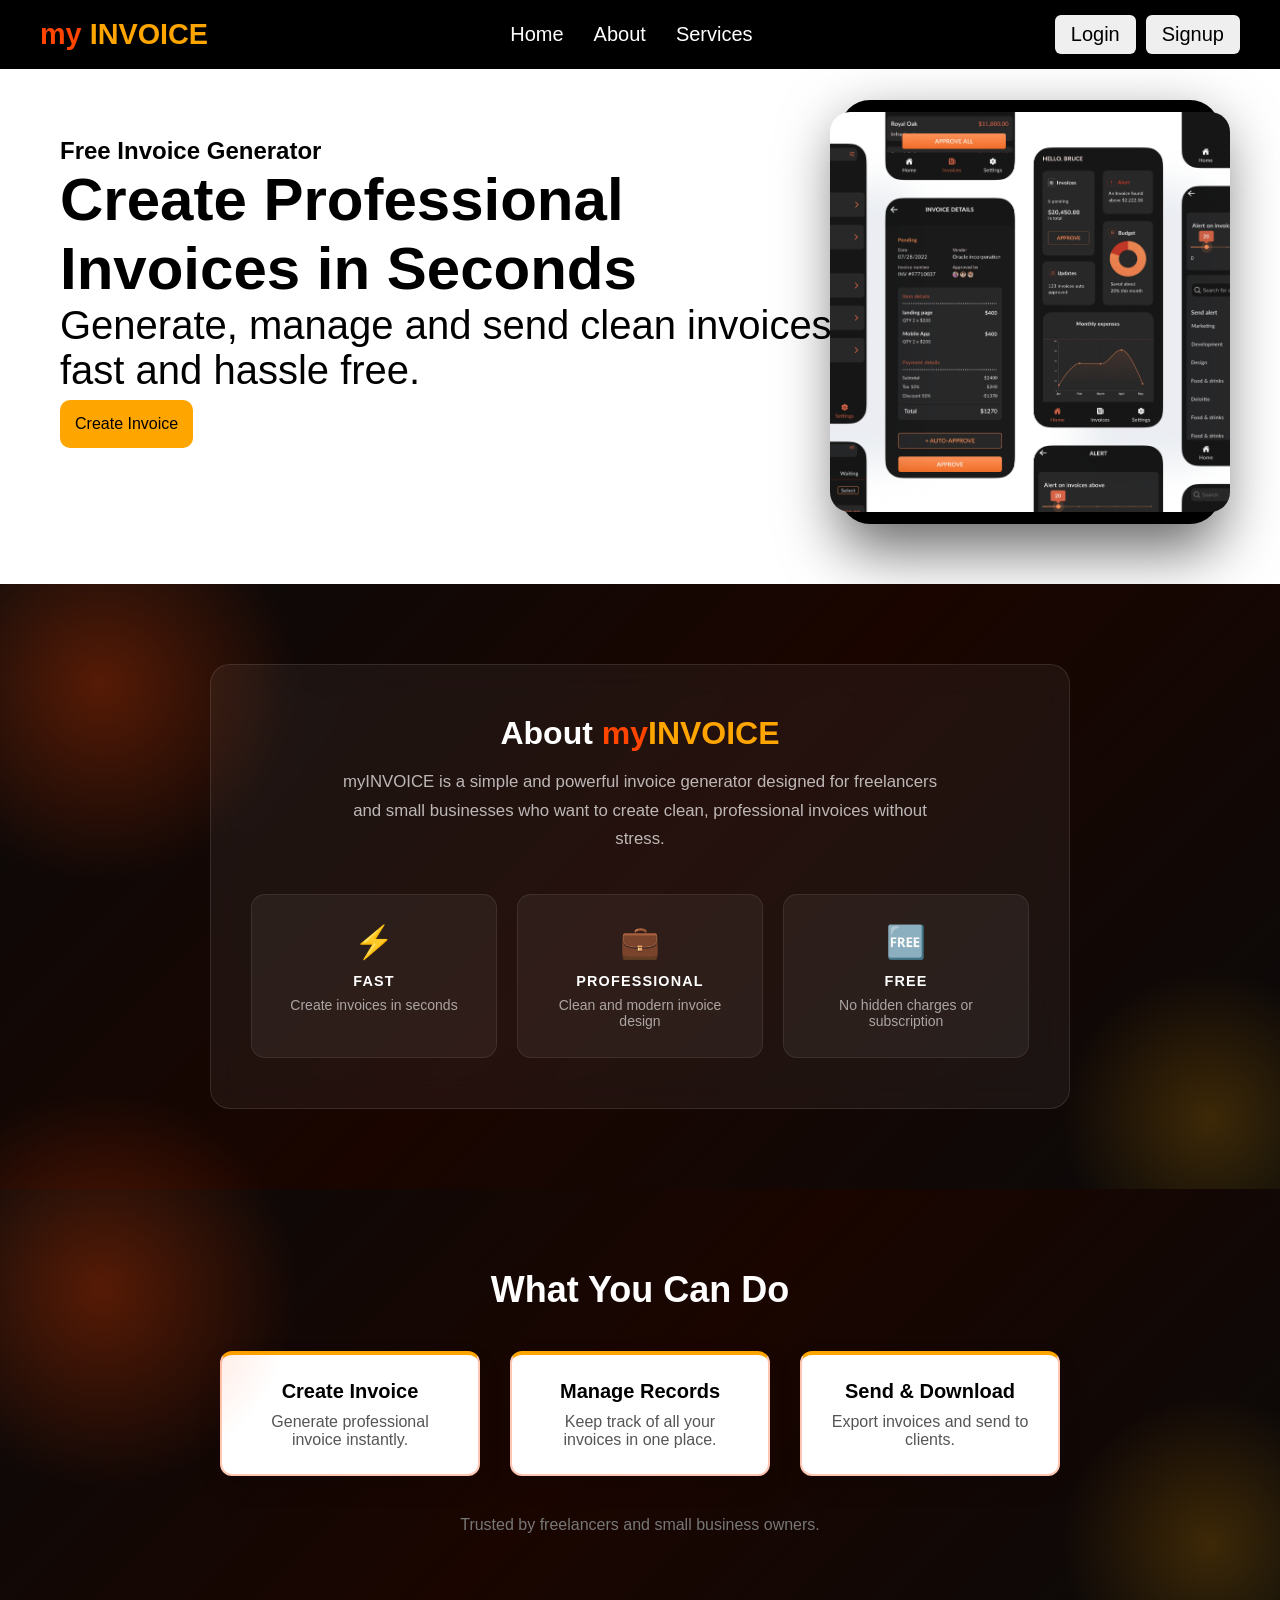
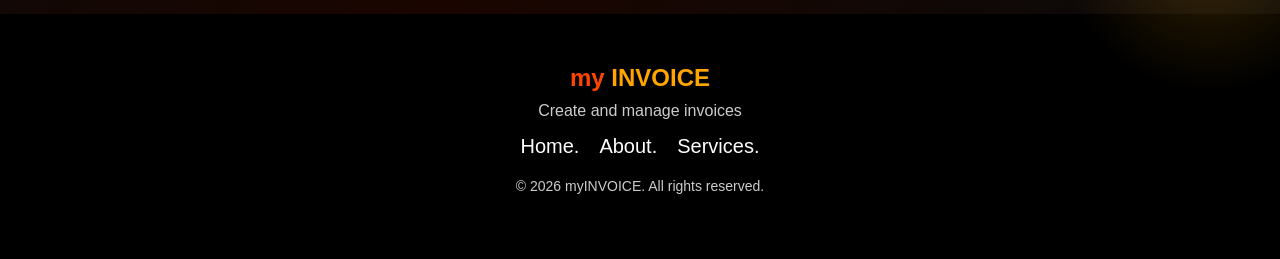
<file: index.html>
<!doctype html>
<html lang="en">
  <head>
    <meta charset="UTF-8" />
    <meta name="viewport" content="width=device-width, initial-scale=1.0" />
    <title>myINVOICE</title>
    <link rel="stylesheet" href="style.css" />
  </head>

  <body>
    <!-- HEADER -->
    <header>
      <h3><span class="orange">my</span> <span class="blue">INVOICE</span></h3>

      <ul>
        <li><a href="#home">Home</a></li>
        <li><a href="#about">About</a></li>
        <li><a href="#services">Services</a></li>
      </ul>

      <div class="hdbtn">
        <a href="login.html"><button>Login</button></a>
        <a href="signup.html"><button>Signup</button></a>
      </div>
    </header>

    <!-- HERO section -->
    <section id="home" class="hero-section">
      <!-- LEFT -->
      <div class="hero-text">
        <h3>Free Invoice Generator</h3>
        <h2>
          Create <span class="design-p">Professional</span><br />
          Invoices <span class="design-in">in</span> Seconds
        </h2>
        <p>Generate, manage and send clean invoices fast and hassle free.</p>

        <a href="signup.html"><button class="CI">Create Invoice</button></a>
      </div>

      <!-- RIGHT -->
      <div class="hero-image">
        <div class="phone">
          <img
            src="Invoice-image copy.jpeg"
            alt="Invoice dashboard"
            width="400"
            height="400"
          />
        </div>
      </div>
    </section>
    <!-- the about section -->
    <section id="about" class="about">
      <div class="about-bg">
        <div class="glass-card">
          <h2>
            About <span class="red-m">my</span
            ><span class="orange-i">invoice</span>
          </h2>
          <p class="about-desc">
            myINVOICE is a simple and powerful invoice generator designed for
            freelancers and small businesses who want to create clean,
            professional invoices without stress.
          </p>

          <div class="about-section">
            <div class="about-item">
              <div class="about-icon">⚡</div>
              <h4>FAST</h4>
              <p>Create invoices in seconds</p>
            </div>
            <div class="about-item">
              <div class="about-icon">💼</div>
              <h4>PROFESSIONAL</h4>
              <p>Clean and modern invoice design</p>
            </div>
            <div class="about-item">
              <div class="about-icon">🆓</div>
              <h4>FREE</h4>
              <p>No hidden charges or subscription</p>
            </div>
          </div>
        </div>
      </div>
    </section>
    <!-- services section -->
    <section id="services" class="services">
      <h2>What You Can Do</h2>
      <div class="services-card">
        <div class="card">
          <h3>Create Invoice</h3>
          <p>Generate professional invoice instantly.</p>
        </div>
        <div class="card">
          <h3>Manage Records</h3>
          <p>Keep track of all your invoices in one place.</p>
        </div>
        <div class="card">
          <h3>Send & Download</h3>
          <p>Export invoices and send to clients.</p>
        </div>
      </div>
      <p class="trust">Trusted by freelancers and small business owners.</p>
    </section>

    <!-- footer -->
    <footer class="footer">
      <div class="footer-content">
        <h3>
          <span class="orange">my</span> <span class="blue">INVOICE</span>
        </h3>

        <p>Create and manage invoices</p>

        <div class="footer-links">
          <a href="#">Home.</a>
          <a href="#">About.</a>
          <a href="#">Services.</a>
        </div>

        <p class="copyright">© 2026 myINVOICE. All rights reserved.</p>
      </div>
    </footer>
  </body>
</html>
</file>
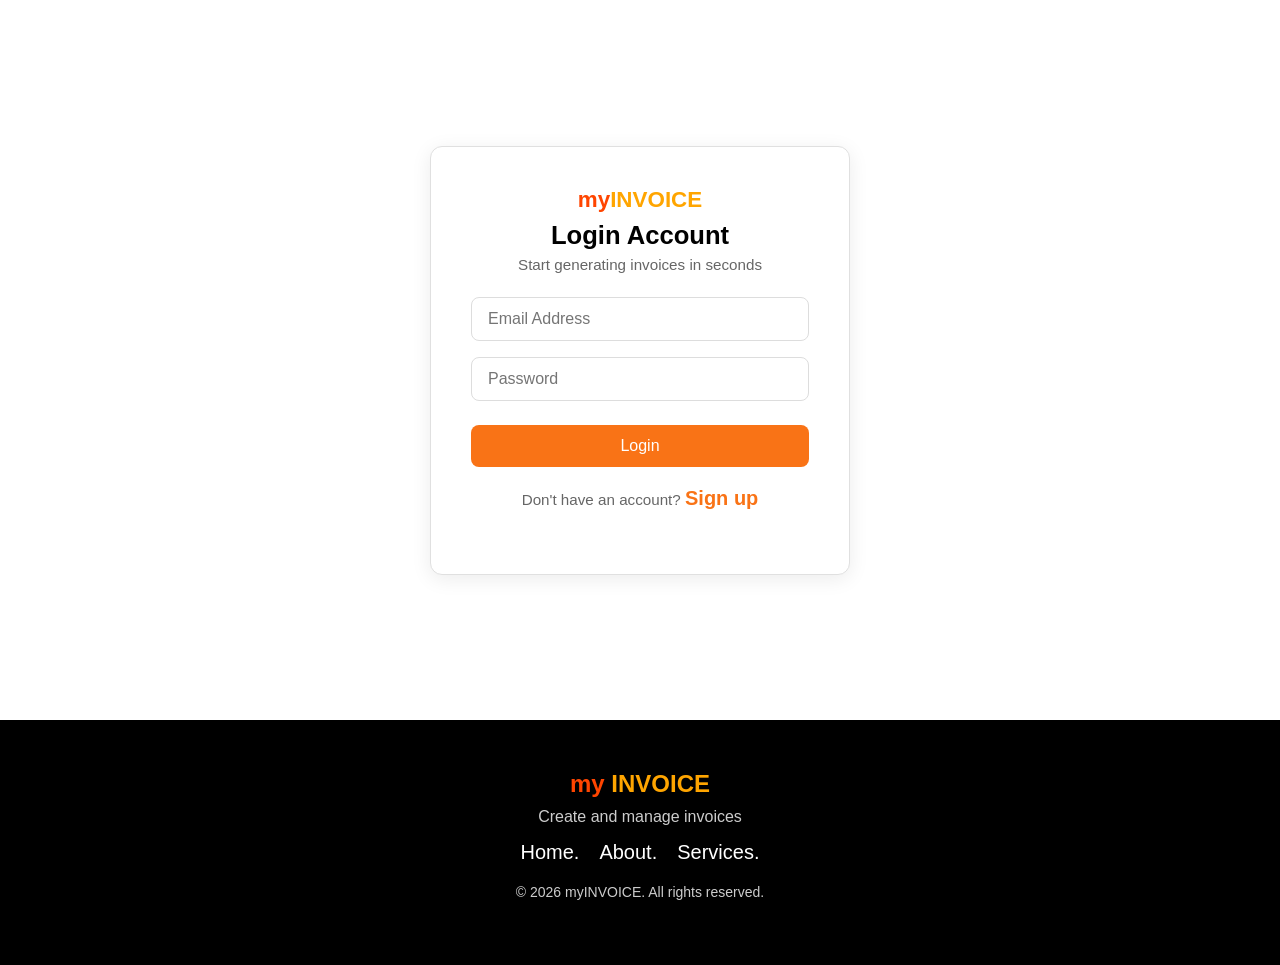
<file: login.html>
<!doctype html>
<html lang="en">
  <head>
    <meta charset="UTF-8" />
    <meta name="viewport" content="width=device-width, initial-scale=1.0" />
    <title>myINVOICE - Login</title>
    <link rel="stylesheet" href="style.css" />
  </head>
  <body>
    <!-- login form -->
    <main class="login-main">
      <div class="login-card">
        <h3><span class="orange">my</span><span class="blue">INVOICE</span></h3>
        <h2>Login Account</h2>
        <p>Start generating invoices in seconds</p>

        <div class="input-group">
          <input type="email" id="loginmail" placeholder="Email Address" />
        </div>
        <div class="input-group">
          <input type="password" id="loginpass" placeholder="Password" />
        </div>

        <button type="button" class="login-btn" id="logtn">Login</button>

        <p class="signup-text">
          Don't have an account? <a href="signup.html">Sign up</a>
        </p>
      </div>
    </main>

    <!-- footer -->
    <footer class="footer">
      <div class="footer-content">
        <h3>
          <span class="orange">my</span> <span class="blue">INVOICE</span>
        </h3>
        <p>Create and manage invoices</p>
        <div class="footer-links">
          <a href="index.html">Home.</a>
          <a href="index.html">About.</a>
          <a href="index.html">Services.</a>
        </div>
        <p class="copyright">© 2026 myINVOICE. All rights reserved.</p>
      </div>
    </footer>
    <script src="login.js"></script>
  </body>
</html>
</file>
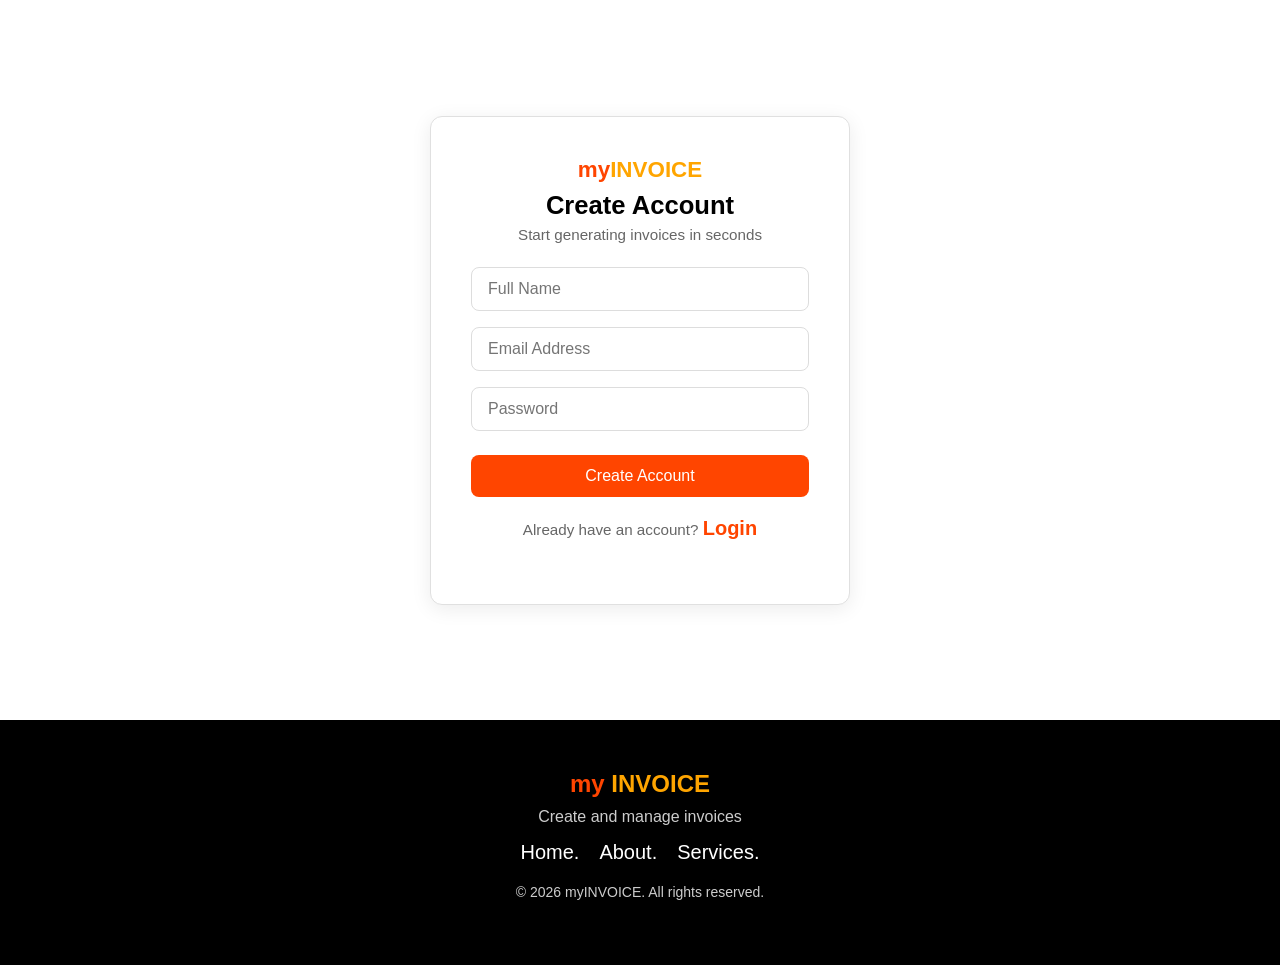
<file: signup.html>
<!doctype html>
<html lang="en">
  <head>
    <meta charset="UTF-8" />
    <meta name="viewport" content="width=device-width, initial-scale=1.0" />
    <title>myINVOICE</title>
    <link rel="stylesheet" href="style.css" />
  </head>
  <body>
    <!-- signup-page -->
    <main class="signup-main">
      <div class="signup-card">
        <h3><span class="orange">my</span><span class="blue">INVOICE</span></h3>
        <h2>Create Account</h2>
        <p>Start generating invoices in seconds</p>

        <div class="input-group">
          <input type="text" id="signupName" placeholder="Full Name" />
        </div>
        <div class="input-group">
          <input type="email" id="signupEmail" placeholder="Email Address" />
        </div>
        <div class="input-group">
          <input type="password" id="spass" placeholder="Password" />
        </div>

        <button id="signbtn" class="signup-btn">Create Account</button>

        <p class="login-text">
          Already have an account? <a href="login.html">Login</a>
        </p>
      </div>
    </main>

    <!-- footer -->
    <footer class="footer">
      <div class="footer-content">
        <h3>
          <span class="orange">my</span> <span class="blue">INVOICE</span>
        </h3>

        <p>Create and manage invoices</p>

        <div class="footer-links">
          <a href="index.html">Home.</a>
          <a href="index.html">About.</a>
          <a href="index.html">Services.</a>
        </div>

        <p class="copyright">© 2026 myINVOICE. All rights reserved.</p>
      </div>
    </footer>
    <script src="signup.js"></script>
  </body>
</html>
</file>
<file: style.css>
html {
  scroll-behavior: smooth;
}

* {
  padding: 0;
  margin: 0;
  box-sizing: border-box;
}
main {
  flex: 1;
}

body {
  min-height: 100vh;
  font-family: Arial, sans-serif;
  margin: 0;
}

/* HEADER */
header {
  display: flex;
  justify-content: space-between;
  align-items: center;
  background: #000;
  padding: 15px 40px;
  position: fixed;
  top: 0;
  width: 100%;
  z-index: 100;
}

header h3 {
  font-size: 1.8rem;
  color: white;
}

.blue {
  color: orange;
}

.orange {
  color: orangered;
}

ul {
  display: flex;
  gap: 30px;
}

li {
  list-style: none;
}

a {
  color: white;
  text-decoration: none;
  font-size: 20px;
}

a:hover {
  color: orangered;
  text-decoration: underline;
}

/* BUTTONS */
.hdbtn {
  display: flex;
  gap: 10px;
}

header button {
  font-size: 20px;
  padding: 8px 16px;
  border-radius: 6px;
  border: none;
  cursor: pointer;
}

header button:hover {
  background: orangered;
}

/* hero-section */

.hero-section {
  display: flex;
  align-items: center;
  justify-content: center;
  justify-content: space-between;
  margin: 60px 60px;
}

.hero-text {
  font-size: 40px;
}

.hero-text h3 {
  font-size: 1.5rem;
}

.CI {
  color: black;
  background-color: orange;
  border: none;
  padding: 15px;
  font-size: 16px;
  border-radius: 10px;
}

.phone {
  width: 100%;
  max-width: 380px;
  height: auto;
  margin-top: 40px;
  background: black;
  border-radius: 30px;
  padding: 12px;
  box-shadow: 0 25px 60px rgba(0, 0, 0, 0.6);

  display: flex;
  align-items: center;
  justify-content: center;
}

.phone img {
  object-fit: cover;
  border-radius: 20px;
}

/* the about section */
.about {
  padding: 0;
}

.about-bg {
  background: linear-gradient(135deg, #0a0a0a 0%, #1a0500 50%, #0a0a0a 100%);
  padding: 80px 40px;
  position: relative;
  overflow: hidden;
}

/* decorative blurred circles behind the glass */
.about-bg::before {
  content: "";
  position: absolute;
  width: 400px;
  height: 400px;
  background: radial-gradient(circle, rgba(255, 68, 0, 0.3), transparent 70%);
  top: -100px;
  left: -100px;
  border-radius: 50%;
}

.about-bg::after {
  content: "";
  position: absolute;
  width: 300px;
  height: 300px;
  background: radial-gradient(circle, rgba(255, 166, 0, 0.2), transparent 70%);
  bottom: -80px;
  right: -80px;
  border-radius: 50%;
}

.glass-card {
  position: relative;
  z-index: 1;
  background: rgba(255, 255, 255, 0.05);
  backdrop-filter: blur(16px);
  -webkit-backdrop-filter: blur(16px);
  border: 1px solid rgba(255, 255, 255, 0.1);
  border-radius: 20px;
  padding: 50px 40px;
  max-width: 860px;
  margin: 0 auto;
}

.glass-card h2 {
  text-align: center;
  font-size: 2rem;
  color: white;
  margin-bottom: 16px;
}

.about-desc {
  text-align: center;
  font-size: 1.05rem;
  color: rgba(255, 255, 255, 0.7);
  max-width: 600px;
  margin: 0 auto 40px;
  line-height: 1.7;
}

.red-m {
  color: orangered;
  background: none;
  margin-top: 0;
}

.orange-i {
  color: orange;
  background: none;
  text-transform: uppercase;
}

.about-section {
  display: flex;
  justify-content: space-around;
  gap: 20px;
  margin-top: 0;
  flex-wrap: wrap;
}

.about-item {
  text-align: center;
  flex: 1;
  min-width: 160px;
  background: rgba(255, 255, 255, 0.05);
  border: 1px solid rgba(255, 255, 255, 0.08);
  border-radius: 14px;
  padding: 28px 20px;
  transition:
    transform 0.3s ease,
    background 0.3s ease;
}

.about-item:hover {
  transform: translateY(-6px);
  background: rgba(255, 68, 0, 0.1);
  border-color: rgba(255, 68, 0, 0.3);
}

.about-icon {
  font-size: 2rem;
  margin-bottom: 12px;
}

.about-item h4 {
  color: white;
  font-size: 0.9rem;
  letter-spacing: 0.08em;
  margin-bottom: 8px;
}

.about-item p {
  color: rgba(255, 255, 255, 0.6);
  font-size: 0.875rem;
  text-align: center;
  margin-top: 0;
}

/* .services section */
.services {
  background: linear-gradient(135deg, #0a0a0a 0%, #1a0500 50%, #0a0a0a 100%);
  position: relative;
  text-align: center;
  /* background: #f9fafb; */
  padding: 80px 60px;
}

.services::before {
  content: "";
  position: absolute;
  width: 400px;
  height: 400px;
  background: radial-gradient(circle, rgba(255, 68, 0, 0.3), transparent 70%);
  top: -100px;
  left: -100px;
  border-radius: 50%;
}

.services::after {
  content: "";
  position: absolute;
  width: 300px;
  height: 300px;
  background: radial-gradient(circle, rgba(255, 166, 0, 0.2), transparent 70%);
  bottom: -80px;
  right: -80px;
  border-radius: 50%;
}

.services h2 {
  font-size: 36px;
  margin-bottom: 40px;
  color: white;
}

.services-card {
  display: flex;
  justify-content: center;
  gap: 30px;
  flex-wrap: wrap;
}

.card {
  background-color: white;
  border: 2px solid rgba(255, 68, 0, 0.299);
  width: 260px;
  border-radius: 12px;
  padding: 25px;
  box-shadow: 0 10px 25px rgba(0, 0, 0, 0.1);
  transition: transform 0.3s ease;
  border-top: 4px solid orange;
}

.card:hover {
  transform: translateY(-10px);
  background-color: rgba(255, 166, 0, 0.552);
  border: none;
  text-transform: uppercase;
  border-top: 8px solid white;
}

.card h3 {
  margin-bottom: 10px;
  font-size: 20px;
}

.card p {
  font-size: 16px;
  color: #555;
}

.trust {
  margin-top: 40px;
  font-size: 16px;
  color: #777;
}

/* Login Page */
.login-main {
  min-height: 80vh;
  display: flex;
  justify-content: center;
  align-items: center;
  padding: 40px 20px;
}

.login-card {
  background-color: #fff;
  border: 1px solid #e0e0e0;
  border-radius: 12px;
  padding: 40px;
  width: 100%;
  max-width: 420px;
  text-align: center;
  box-shadow: 0 4px 20px rgba(0, 0, 0, 0.08);
}

.login-card h3 {
  font-size: 1.4rem;
  margin-bottom: 8px;
}

.login-card h2 {
  font-size: 1.6rem;
  margin-bottom: 6px;
}

.login-card p {
  color: #666;
  margin-bottom: 24px;
  font-size: 0.95rem;
}

.input-group {
  margin-bottom: 16px;
}

.input-group input {
  width: 100%;
  padding: 12px 16px;
  border: 1px solid #ddd;
  border-radius: 8px;
  font-size: 1rem;
  outline: none;
  box-sizing: border-box;
  transition: border 0.2s;
}

.input-group input:focus {
  border-color: #f97316;
}

.login-btn {
  width: 100%;
  padding: 12px;
  background-color: #f97316;
  color: #fff;
  border: none;
  border-radius: 8px;
  font-size: 1rem;
  cursor: pointer;
  margin-top: 8px;
  transition: background 0.2s;
}

.login-btn:hover {
  background-color: #ea6c0a;
}

.signup-text {
  margin-top: 20px;
  font-size: 0.9rem;
  color: #666;
}

.signup-text a {
  color: #f97316;
  text-decoration: none;
  font-weight: 600;
}


/* Signup Page */
.signup-main {
  min-height: 80vh;
  display: flex;
  justify-content: center;
  align-items: center;
  padding: 40px 20px;
}

.signup-card {
  background-color: #fff;
  border: 1px solid #e0e0e0;
  border-radius: 12px;
  padding: 40px;
  width: 100%;
  max-width: 420px;
  text-align: center;
  box-shadow: 0 4px 20px rgba(0, 0, 0, 0.08);
}

.signup-card h3 {
  font-size: 1.4rem;
  margin-bottom: 8px;
}

.signup-card h2 {
  font-size: 1.6rem;
  margin-bottom: 6px;
}

.signup-card p {
  color: #666;
  margin-bottom: 24px;
  font-size: 0.95rem;
}

.signup-btn {
  width: 100%;
  padding: 12px;
  background-color: orangered;
  color: #fff;
  border: none;
  border-radius: 8px;
  font-size: 1rem;
  cursor: pointer;
  margin-top: 8px;
  transition: background 0.2s;
}

.signup-btn:hover {
  background-color: #cc2200;
}

.login-text {
  margin-top: 20px;
  font-size: 0.9rem;
  color: #666;
}

.login-text a {
  color: orangered;
  text-decoration: none;
  font-weight: 600;
}
/* footer */
.footer {
  background: #000;
  color: white;
  padding: 50px 20px;
  text-align: center;
}

.footer-content h3 {
  font-size: 24px;
  margin-bottom: 10px;
}

.footer-content p {
  margin-bottom: 15px;
  color: #ccc;
}

/* LINKS */
.footer-links {
  display: flex;
  justify-content: center;
  gap: 20px;
  margin-bottom: 20px;
}

.footer-links a {
  color: white;
  text-decoration: none;
}

.footer-links a:hover {
  color: orangered;
}

/* COPYRIGHT */
.copyright {
  font-size: 14px;
  color: #777;
}

/* Responsive homepage */
@media (max-width: 980px) {
  header {
    flex-wrap: nowrap;
    gap: 12px;
    padding: 15px 20px;
    text-align: center;
  }

  ul {
    display: none;
    /* justify-content: center;
    gap: 18px; */
  }

  .hdbtn {
    width: auto;
    justify-content: center;
  }

   .hdbtn button {
    padding: 6px 14px; 
    font-size: 0.85rem;
  }

  .hero-section {
    flex-direction: column;
    margin: 90px 30px 40px;
  }

  .hero-text {
    font-size: 32px;
    max-width: 100%;
  }

  .hero-text h2 {
    font-size: 2.2rem;
  }

  .hero-image {
    width: 100%;
    display: flex;
    justify-content: center;
  }

  .hero-image img {
    width: 100%;
    max-width: 340px;
  }

  .about-bg {
    padding: 60px 30px;
  }

  .glass-card {
    padding: 40px 30px;
  }

  .services {
    padding: 60px 30px;
  }
}

@media (max-width: 720px) {
  .hero-text {
    font-size: 28px;
  }

  .about-desc,
  .trust {
    font-size: 0.95rem;
  }

  .about-section {
    flex-direction: column;
    align-items: center;
  }

  .services-card {
    flex-direction: column;
    align-items: center;
  }

  .card {
    width: 100%;
    max-width: 440px;
  }

  .services h2 {
    font-size: 2rem;
  }

  .footer {
    padding: 40px 15px;
  }

  .footer-links {
    flex-direction: column;
    gap: 12px;
  }
}
</file>
